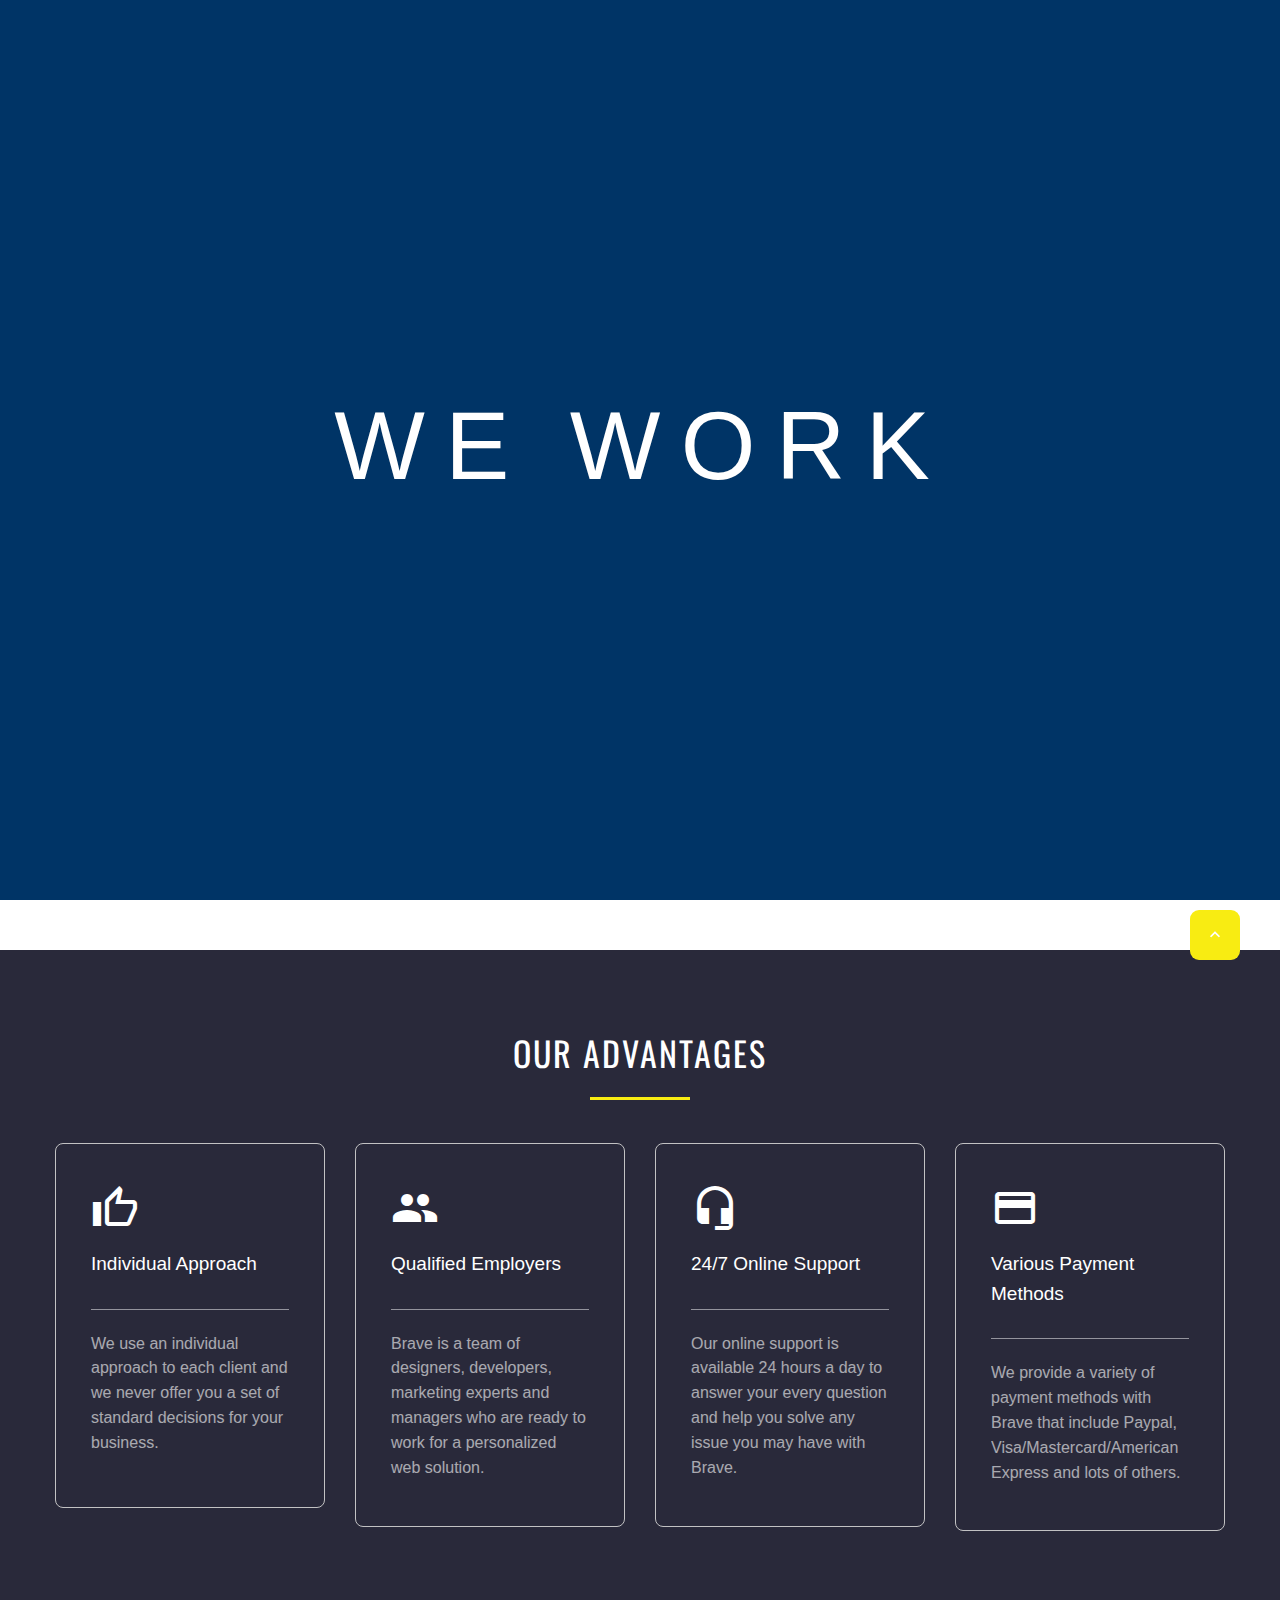
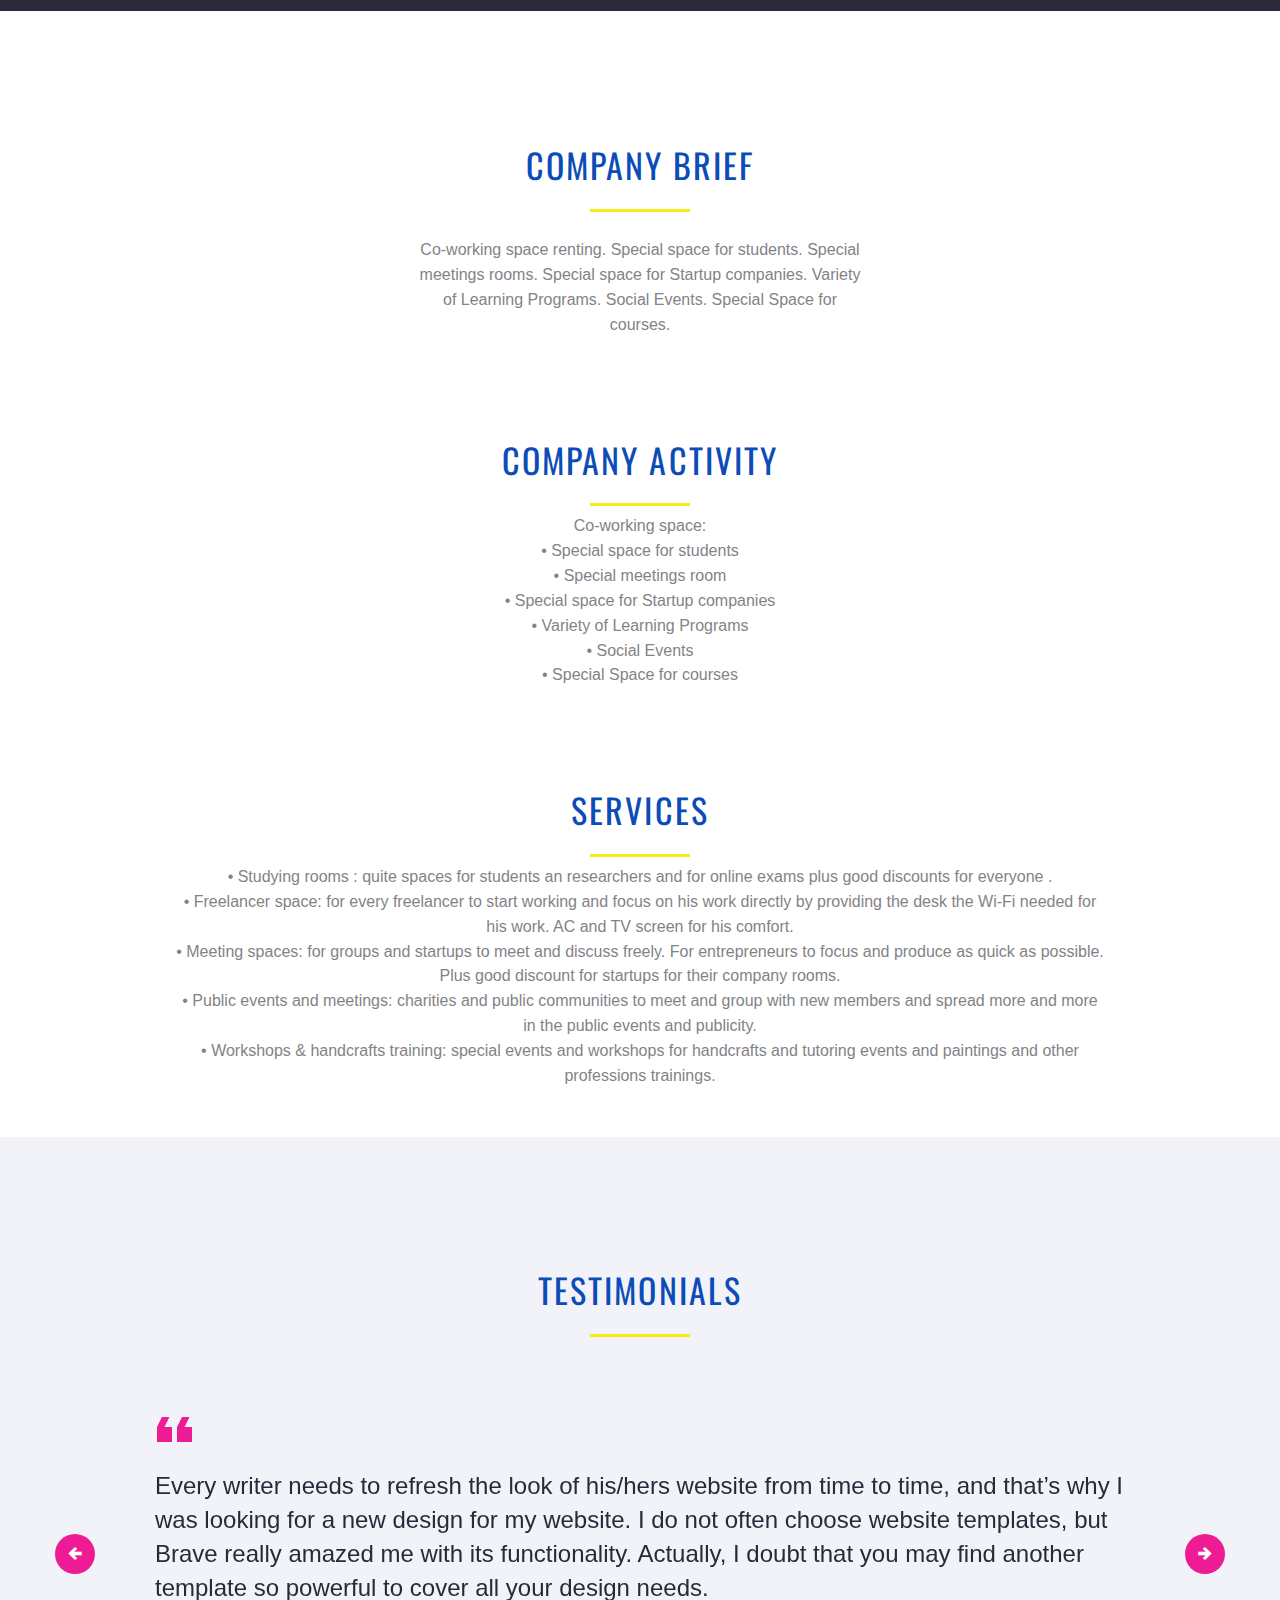
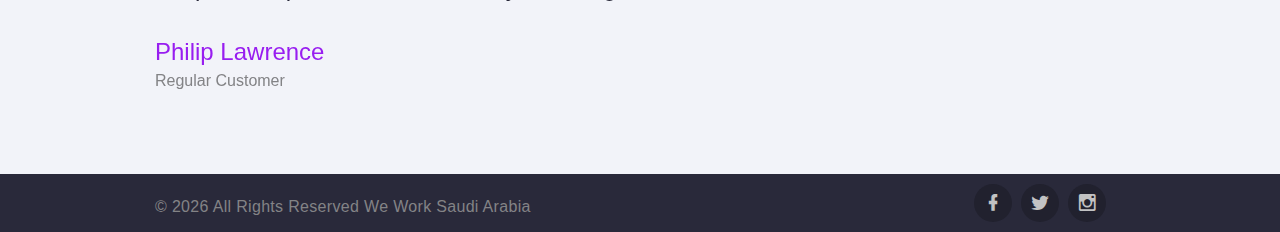
<file: services/co-space.html>
<!DOCTYPE html>
<html class="wide wow-animation" lang="en"> 
  <head>
    <!-- Site Title-->
    <title>Co-Working Space</title>
    <meta name="format-detection" content="telephone=no">
    <meta name="viewport" content="width=device-width, height=device-height, initial-scale=1.0">
    <meta http-equiv="X-UA-Compatible" content="IE=edge">
    <meta charset="utf-8">
    <link rel="icon" href="../images/favicon.ico" type="image/x-icon">
    <!-- Stylesheets -->
    <link rel="stylesheet" type="text/css" href="//fonts.googleapis.com/css?family=Oswald:200,400%7CLato:300,400,300italic,700%7CMontserrat:900">
    <link rel="stylesheet" href="../css/bootstrap.css">
    <link rel="stylesheet" href="../css/style.css">
    <link rel="stylesheet" href="../css/fonts.css">
		<!--[if lt IE 10]>
    <div style="background: #212121; padding: 10px 0; box-shadow: 3px 3px 5px 0 rgba(0,0,0,.3); clear: both; text-align:center; position: relative; z-index:1;"><a href="http://windows.microsoft.com/en-US/internet-explorer/"><img src="images/ie8-panel/warning_bar_0000_us.jpg" border="0" height="42" width="820" alt="You are using an outdated browser. For a faster, safer browsing experience, upgrade for free today."></a></div>
    <script src="js/html5shiv.min.js"></script>
		<![endif]--> 
  </head>
  <body>
    <!-- New Loader -->
    <div id="loader-wrapper">
      <div class="demo">
        <div class="cp-preloader cp-preloader_type1">
          <span class="cp-preloader__letter" data-preloader="W">W</span>
          <span class="cp-preloader__letter" data-preloader="E">E</span>
          <span class="cp-preloader__letter" style="margin-left:40px;" data-preloader="W">W</span>
          <span class="cp-preloader__letter" data-preloader="O">O</span>
          <span class="cp-preloader__letter" data-preloader="R">R</span>
          <span class="cp-preloader__letter" data-preloader="K">K</span>
          <div class="loader-section section-left"></div>
          <div class="loader-section section-right"></div>
        </div>
      </div>
      <div class="loader-section section-left"></div>
      <div class="loader-section section-right"></div>
    </div>

    <!-- Page-->
    <div class="page">
      <!-- Page Header / Hero Section-->
      <header class="section page-header breadcrumbs-custom-wrap bg-gradient bg-secondary-2">
        <!-- RD Navbar-->
        <div class="rd-navbar-wrap rd-navbar-default">
          <nav class="rd-navbar" data-layout="rd-navbar-fixed" data-xs-layout="rd-navbar-fixed" data-xs-device-layout="rd-navbar-fixed" data-sm-layout="rd-navbar-fixed" data-sm-device-layout="rd-navbar-fixed" data-md-layout="rd-navbar-fixed" data-md-device-layout="rd-navbar-fixed" data-lg-layout="rd-navbar-fullwidth" data-lg-device-layout="rd-navbar-fixed" data-xl-layout="rd-navbar-static" data-xl-device-layout="rd-navbar-static" data-xxl-layout="rd-navbar-static" data-xxl-device-layout="rd-navbar-static" data-lg-stick-up-offset="2px" data-xl-stick-up-offset="2px" data-xxl-stick-up-offset="2px" data-stick-up="true" data-sm-stick-up="true" data-md-stick-up="true" data-lg-stick-up="true" data-xl-stick-up="true" data-xxl-stick-up="true">
            <div class="rd-navbar-inner">
              <!-- RD Navbar Panel-->
              <div class="rd-navbar-panel">
                <!-- RD Navbar Toggle-->
                <button class="rd-navbar-toggle" data-rd-navbar-toggle=".rd-navbar-nav-wrap"><span></span></button>
                <!-- RD Navbar Brand-->
                <div class="rd-navbar-brand"><a class="brand-name" href="index.html"><img class="logo-default" src="images/Welogo.png" width="128" height="61"/><img class="logo-inverse d-inline pl-3 pt-1 pb-1" src="images/Welogo.png" width="85"/><span class="text-white pl-2 pt-4" style="font-size: 21px;">We Work</span></a></div>
              </div>
              <div class="rd-navbar-aside-right">
                <div class="rd-navbar-nav-wrap">
                  <!-- RD Navbar Nav-->
                  <ul class="rd-navbar-nav">
                    <li class="active"><a href="index.html">Home</a>
                    </li>
                    <li><a href="about-us.html">About Us</a>
                    </li>
                    <li><a href="#">Services</a>
                      <!-- RD Navbar Dropdown-->
                      <ul class="rd-navbar-dropdown">
                        <li><a href="work-space.html">Work Space</a></li>
                        <li><a href="programming.html">Programming</a></li>
                        <li><a href="design.html">Design</a></li>
                        <li><a href="marketing.html">Marketing</a></li>
                        <li><a href="out-sourcing.html">Out Sourcing</a></li>
                        <li><a href="innovate.html">Innovate</a></li>
                        <li><a href="consultant.html">Consultant</a></li>
                      </ul>
                    </li>
                    <li><a href="../contact-us.html">Contact Us</a>
                    </li>
                  </ul>
                </div>
              </div>
            </div>
          </nav>
        </div>
        <!-- Breadcrumbs-->
        <section class="breadcrumbs-custom breadcrumbs-custom-svg">
          <div class="shell">
            <p class="heading-1 breadcrumbs-custom-title">Co-Working Space</p>
            <ul class="breadcrumbs-custom-path">
              <li><a href="../index.html">Home</a></li>
              <li>Services</li>
              <li class="active"><a href="#">Co-Working Space</a></li>
            </ul>
          </div>
        </section>

      </header>
      
      <!-- Co-Space -->
      <section class="section section-lg text-center text-sm-left bg-white">
        <!-- section wave-->
        <div class="section-wave">
          <svg x="0px" y="0px" width="1920px" height="45px" viewbox="0 0 1920 45" preserveAspectRatio="none">
            <path d="M1920,0c-82.8,0-108.8,44.4-192,44.4c-78.8,0-116.5-43.7-192-43.7 c-77.1,0-115.9,44.4-192,44.4c-78.2,0-114.6-44.4-192-44.4c-78.4,0-115.3,44.4-192,44.4C883.1,45,841,0.6,768,0.6 C691,0.6,652.8,45,576,45C502.4,45,461.9,0.6,385,0.6C306.5,0.6,267.9,45,191,45C115.1,45,78,0.6,0,0.6V45h1920V0z"></path>
          </svg>
        </div>
        <!-- Content -->
        <div class="shell shell-wide">
          <div class="range range-50 range-sm-center range-lg-right range-xl-right">
            <div class="cell-sm-9 cell-md-8 cell-lg-6 cell-xl-5">
              <div class="box-range-content">
                <h3>Co-Working Space</h3>
                <div class="divider divider-default"></div>
                <p class="heading-5">Our Slogan: Empty Your Mind.</p>
                <p class="text-spacing-sm">We Work Co-working spaces is co-working space company<br>Company activity:Co-working space renting. space for students. meetings rooms for startups , groups, lectures rooms.</p>
              </div>
            </div>
            <!-- Slide Show -->
            <div class="cell-sm-9 cell-md-8 cell-lg-6 cell-xl-6 jp-video-init my-4">
              <style>
                * {box-sizing: border-box;}
                body {font-family: Verdana, sans-serif;}
                .mySlides {display: none;}
                img {vertical-align: middle;}
                
                /* Slideshow container */
                .slideshow-container {
                  max-width: 1000px;
                  position: relative;
                  margin: auto;
                }
                
                /* Caption text */
                .slideshow-text {
                  color: #f2f2f2;
                  font-size: 15px;
                  padding: 8px 12px;
                  position: absolute;
                  bottom: 8px;
                  width: 100%;
                  text-align: center;
                }
                
                /* Number text (1/3 etc) */
                .slideshow-numbertext {
                  color: #f2f2f2;
                  font-size: 12px;
                  padding: 8px 12px;
                  position: absolute;
                  top: 0;
                }
                
                /* The dots/bullets/indicators */
                .slideshow-dot {
                  height: 15px;
                  width: 15px;
                  margin: 0 2px;
                  background-color: #bbb;
                  border-radius: 50%;
                  display: inline-block;
                  transition: background-color 0.6s ease;
                  display:none;
                }
                
                .slideshow-active {
                  background-color: #717171;
                }
                
                /* Fading animation */
                .slideshow-fade {
                  -webkit-animation-name: fade;
                  -webkit-animation-duration: 1.5s;
                  animation-name: fade;
                  animation-duration: 1.5s;
                }
                
                @-webkit-keyframes fade {
                  from {opacity: .4} 
                  to {opacity: 1}
                }
                
                @keyframes fade {
                  from {opacity: .4} 
                  to {opacity: 1}
                }
                
                /* On smaller screens, decrease text size */
                @media only screen and (max-width: 300px) {
                  .slideshow-text {font-size: 11px}
                }
              </style>
              <div class="slideshow-container">

                <div class="slideshow slideshow-fade">
                  <div class="slideshow-numbertext">1 / 5</div>
                  <img src="images/lobby.jpeg" style="width:100%; height:380px;">
                  <div class="slideshow-text">Lobby</div>
                </div>

                <div class="slideshow slideshow-fade">
                  <div class="slideshow-numbertext">2 / 5</div>
                  <img src="images/peace.jpeg" style="width:100%; height:380px;">
                  <div class="slideshow-text">Peace</div>
                </div>

                <div class="slideshow slideshow-fade">
                  <div class="slideshow-numbertext">3 / 5</div>
                  <img src="images/meeting.jpeg" style="width:100%; height:380px;">
                  <div class="slideshow-text">Meetings</div>
                </div>

                <div class="slideshow slideshow-fade">
                  <div class="slideshow-numbertext">4 / 5</div>
                  <img src="images/study2.jpeg" style="width:100%; height:380px;">
                  <div class="slideshow-text">Foucs</div>
                </div>
                
                <div class="slideshow slideshow-fade">
                  <div class="slideshow-numbertext">5 / 5</div>
                  <img src="images/study.jpeg" style="width:100%; height:380px;">
                  <div class="slideshow-text">Study</div>
                </div>
                
              </div>
              <br>
              <div style="text-align:center">
                <span class="slideshow-dot"></span> 
                <span class="slideshow-dot"></span> 
                <span class="slideshow-dot"></span> 
                <span class="slideshow-dot"></span> 
                <span class="slideshow-dot"></span> 
                <span class="slideshow-dot"></span> 
              </div>
              <script>
                var slideIndex = 0;
                showSlides();
                
                function showSlides() {
                  var i;
                  var slides = document.getElementsByClassName("slideshow");
                  var dots = document.getElementsByClassName("slideshow-dot");
                  for (i = 0; i < slides.length; i++) {
                    slides[i].style.display = "none";  
                  }
                  slideIndex++;
                  if (slideIndex > slides.length) {slideIndex = 1}    
                  for (i = 0; i < dots.length; i++) {
                    dots[i].className = dots[i].className.replace(" slideshow-active", "");
                  }
                  slides[slideIndex-1].style.display = "block";  
                  dots[slideIndex-1].className += " slideshow-active";
                  setTimeout(showSlides, 2000); // Change image every 2 seconds
                }
              </script>
                
            </div>
          </div>
        </div>
      </section>

      <!-- Advantage -->
      <section class="section section-lg text-center bg-gray-darker">
        <div class="shell-wide">
          <h3>our advantages</h3>
          <div class="divider divider-default"></div>
          <div class="range range-50 range-xs-center text-left">
            <div class="cell-xs-10 cell-sm-6 cell-lg-3">
              <article class="box-minimal box-minimal-border">
                <div class="box-minimal-icon mdi mdi-thumb-up-outline"></div>
                <p class="big box-minimal-title">Individual Approach</p>
                <hr>
                <div class="box-minimal-text">We use an individual approach to each client and we never offer you a set of standard decisions for your business.</div>
              </article>
            </div>
            <div class="cell-xs-10 cell-sm-6 cell-lg-3">
              <article class="box-minimal box-minimal-border">
                <div class="box-minimal-icon mdi mdi-account-multiple"></div>
                <p class="big box-minimal-title">Qualified Employers</p>
                <hr>
                <div class="box-minimal-text">Brave is a team of designers, developers, marketing experts and managers who are ready to work for a personalized web solution.</div>
              </article>
            </div>
            <div class="cell-xs-10 cell-sm-6 cell-lg-3">
              <article class="box-minimal box-minimal-border">
                <div class="box-minimal-icon mdi mdi-headset"></div>
                <p class="big box-minimal-title">24/7 Online Support</p>
                <hr>
                <div class="box-minimal-text">Our online support is available 24 hours a day to answer your every question and help you solve any issue you may have with Brave.</div>
              </article>
            </div>
            <div class="cell-xs-10 cell-sm-6 cell-lg-3">
              <article class="box-minimal box-minimal-border">
                <div class="box-minimal-icon mdi mdi-credit-card"></div>
                <p class="big box-minimal-title">Various Payment Methods</p>
                <hr>
                <div class="box-minimal-text">We provide a variety of payment methods with Brave that include Paypal, Visa/Mastercard/American Express and lots of others.</div>
              </article>
            </div>
          </div>
        </div>
      </section>

      <!-- Details -->
      <section class="section section-wrap section-wrap-equal pb-5">
        <div class="section-wrap-inner">
          <div class="shell shell-bigger">
            <div class="range range-ten range-sm-center range-md-left range-lg-justify">
              <div class="cell-sm-8 cell-md-4 m-auto">
                <div class="section-lg text-center" style="padding-bottom:0;">
                  <h3 style="color:#0c4cb8;">Company brief</h3>
                  <div class="divider divider-default"></div>
                  <p>Co-working space renting. Special space for students. Special meetings rooms. Special space for Startup companies. Variety of Learning Programs. Social Events. Special Space for courses.</p>
                </div>
              </div>
            </div>
          </div>
        </div>
      </section>
      <section class="section section-wrap section-wrap-equal pb-5">
        <div class="section-wrap-inner">
          <div class="shell shell-bigger">
            <div class="range range-ten range-sm-center range-md-left range-lg-justify">
              <div class="cell-sm-8 cell-md-4 m-auto">
                <div class="section-lg text-center" style="padding:0;">
                  <h3 style="color:#0c4cb8;">Company activity</h3>
                  <div class="divider divider-default"></div>
                  <ul>
                    <li>Co-working space:</li>
                    <li>• Special space for students</li>
                    <li>• Special meetings room</li>
                    <li>• Special space for Startup companies</li>
                    <li>• Variety of Learning Programs</li>
                    <li>• Social Events</li>
                    <li>• Special Space for courses</li>
                  </ul>
                </div>
              </div>
            </div>
          </div>
        </div>
      </section>
      <section class="section section-wrap section-wrap-equal pb-5">
        <div class="section-wrap-inner">
          <div class="shell shell-bigger">
            <div class="range range-ten range-sm-center range-md-left range-lg-justify">
              <div class="cell-sm-8 cell-md-8 m-auto">
                <div class="section-lg text-center" style="padding:0;">
                  <h3 style="color:#0c4cb8;">Services</h3>
                  <div class="divider divider-default"></div>
                  <ul>
                    <li>• Studying rooms : quite spaces for students an researchers and for online exams plus good discounts for everyone .</li>
                    <li>• Freelancer space: for every freelancer to start working and focus on his work directly by providing the desk the Wi-Fi needed for his work. AC and TV screen for his comfort.</li>
                    <li>• Meeting spaces: for groups and startups to meet and discuss freely. For entrepreneurs to focus and produce as quick as possible. Plus good discount for startups for their company rooms.</li>
                    <li>• Public events and meetings: charities and public communities to meet and group with new members and spread more and more in the public events and publicity.</li>
                    <li>• Workshops & handcrafts training: special events and workshops for handcrafts and tutoring events and paintings and other professions trainings.</li>
                  </ul>
                </div>
              </div>
            </div>
          </div>
        </div>
      </section>
      <section class="section section-lg text-center bg-gray-lighter">
        <div class="shell shell-bigger">
          <h3 style="color:#0c4cb8;">testimonials</h3>
          <div class="divider divider-default"></div>
          <!-- Owl Carousel-->
          <div class="owl-carousel owl-layout-1" data-items="1" data-dots="true" data-nav="true" data-stage-padding="0" data-loop="true" data-margin="30" data-mouse-drag="false">
            <article class="quote-boxed">
              <div class="quote-boxed-main">
                <div class="quote-boxed-text">
                  <p>Every writer needs to refresh the look of his/hers website from time to time, and that’s why I was looking for a new design for my website. I do not often choose website templates, but Brave really amazed me with its functionality. Actually, I doubt that you may find another template so powerful to cover all your design needs.</p>
                </div>
                <div class="quote-boxed-meta">
                  <p class="quote-boxed-cite">Philip Lawrence</p>
                  <p class="quote-boxed-small">Regular Customer</p>
                </div>
              </div>
            </article>
            <article class="quote-boxed">
              <div class="quote-boxed-main">
                <div class="quote-boxed-text">
                  <p>My company needed a new design for our new website and we decided to stop on Brave. No HTML template that we’ve seen before hasn’t even come close to what your designers and developers done. It’s a truly amazing solution and if you still hesitate whether to buy this template or not, I recommend you to buy it now.</p>
                </div>
                <div class="quote-boxed-meta">
                  <p class="quote-boxed-cite">Debra Ortega</p>
                  <p class="quote-boxed-small">Regular Customer</p>
                </div>
              </div>
            </article>
            <article class="quote-boxed">
              <div class="quote-boxed-main">
                <div class="quote-boxed-text">
                  <p>This template is a universal solution, which I was looking for so long. With Brave, I can now showcase all my projects and receive instant feedback from my website visitors. It is an easy-to-use and very powerful product, and the features it has will come in handy if you need a reliable and stunning website.</p>
                </div>
                <div class="quote-boxed-meta">
                  <p class="quote-boxed-cite">Jose Gutierrez</p>
                  <p class="quote-boxed-small">Regular Customer</p>
                </div>
              </div>
            </article>
          </div>
        </div>
      </section>

      <!-- Page Footer-->
      <!-- Footer Extended-->
      <footer class="section page-footer page-footer-extended text-center text-md-left bg-gray-darker">
        <div class="shell shell-wide">
          <div class="range range-xs-center range-md-justify range-lg-right range-135">
            <div class="cell-lg-12">
              <div class="range range-md-reverse range-xs-center range-md-middle range-135 range-lg-left">
                <div class="cell-sm-6 cell-md-5 cell-lg-4 cell-xl-5 text-center">
                  <ul class="group-xs group-middle social-icons-list">
                    <li><a class="icon icon-md-smaller icon-circle icon-secondary-5-filled mdi mdi-facebook" href="https://www.facebook.com/WeWorkCoworking/"></a></li>
                    <li><a class="icon icon-md-smaller icon-circle icon-secondary-5-filled mdi mdi-twitter" href="https://www.instagram.com/weworkcoworking/"></a></li>
                    <li><a class="icon icon-md-smaller icon-circle icon-secondary-5-filled mdi mdi-instagram" href="https://twitter.com/weworkcoworking"></a></li>
                  </ul>
                </div>
                <div id="copyright" class="cell-sm-6 cell-md-7 cell-lg-7 cell-xl-6">
                  <p class="right pt-2">&#169;&nbsp;<span class="copyright-year"></span> All Rights Reserved&nbsp;<a href="#">We Work Saudi Arabia</a></p>
                  <!-- {%FOOTER_LINK}-->
                </div>
              </div>
            </div>
          </div>
        </div>
      </footer>
    </div>
    <!-- Global Mailform Output-->
    <div class="snackbars" id="form-output-global"></div>
    <!-- Javascript-->
    <script src="../js/core.min.js"></script>
    <script src="../js/script.js"></script>
  </body>
</html>
</file>
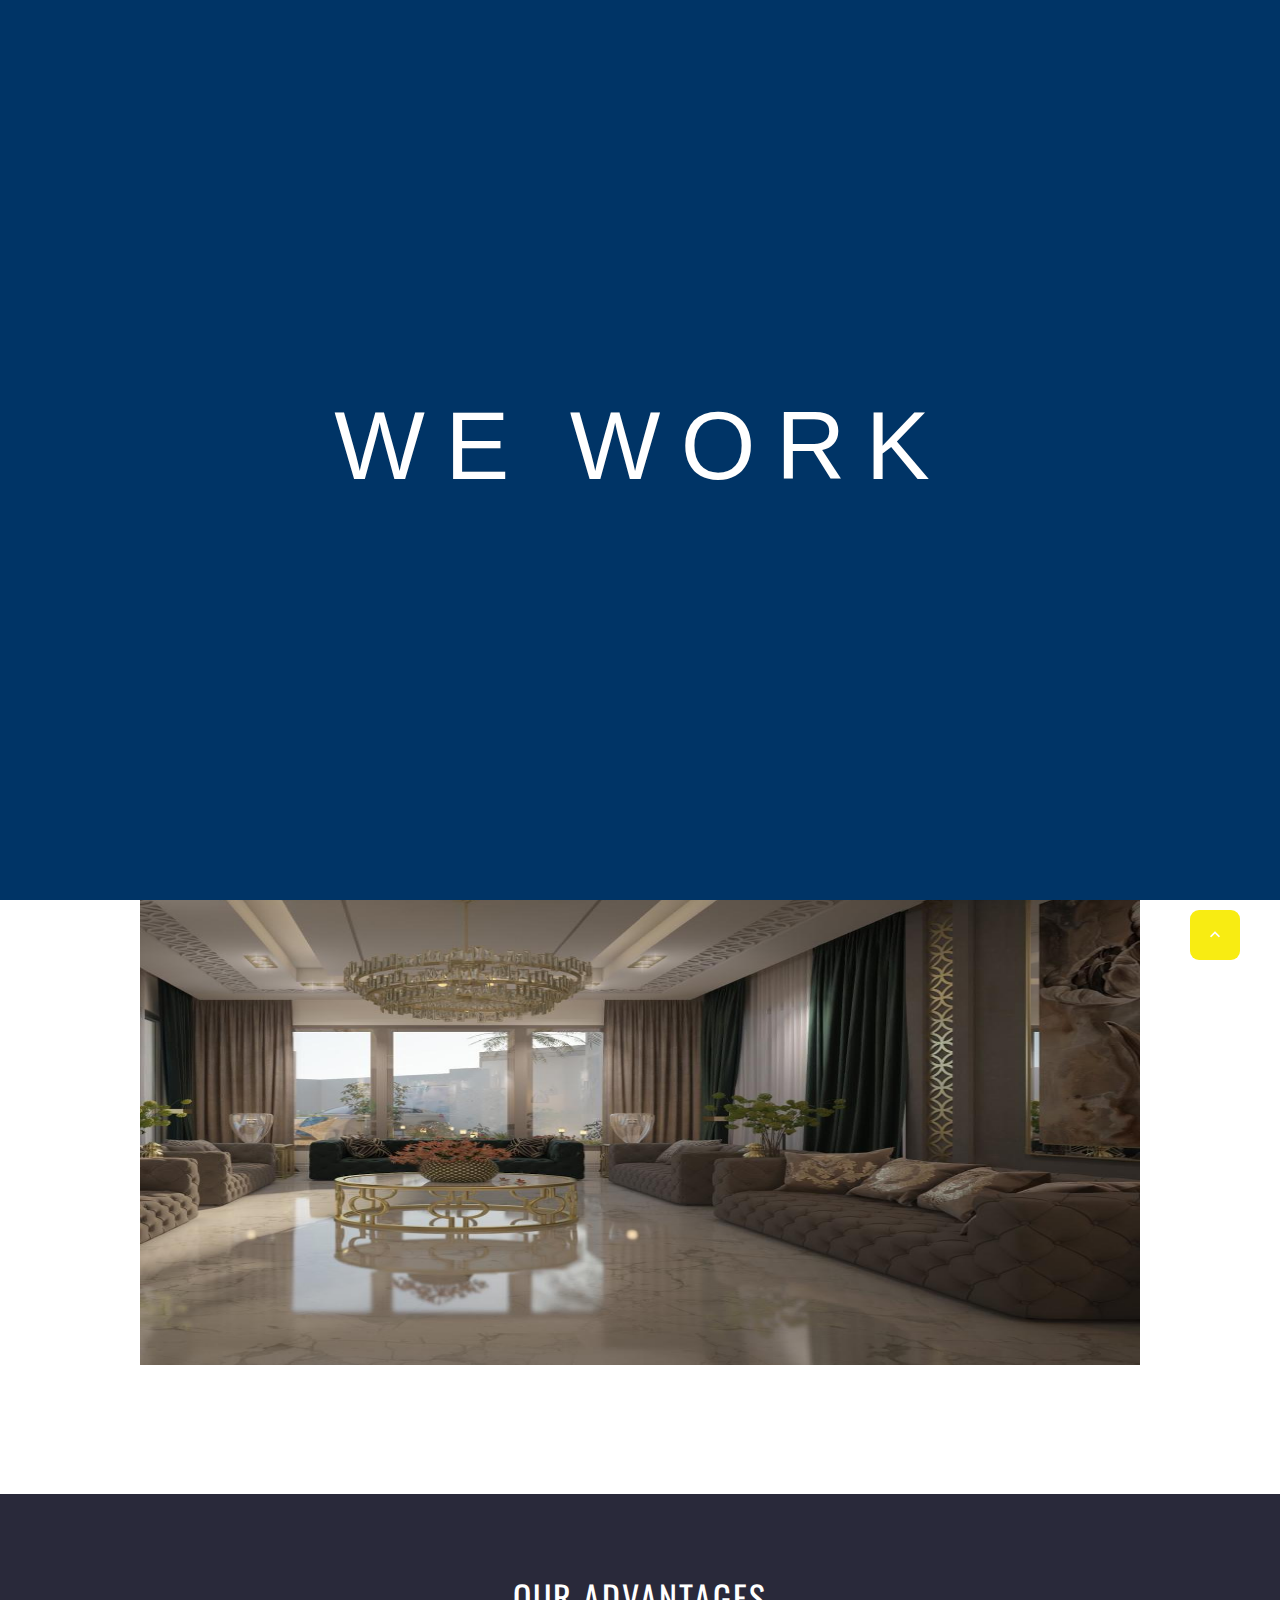
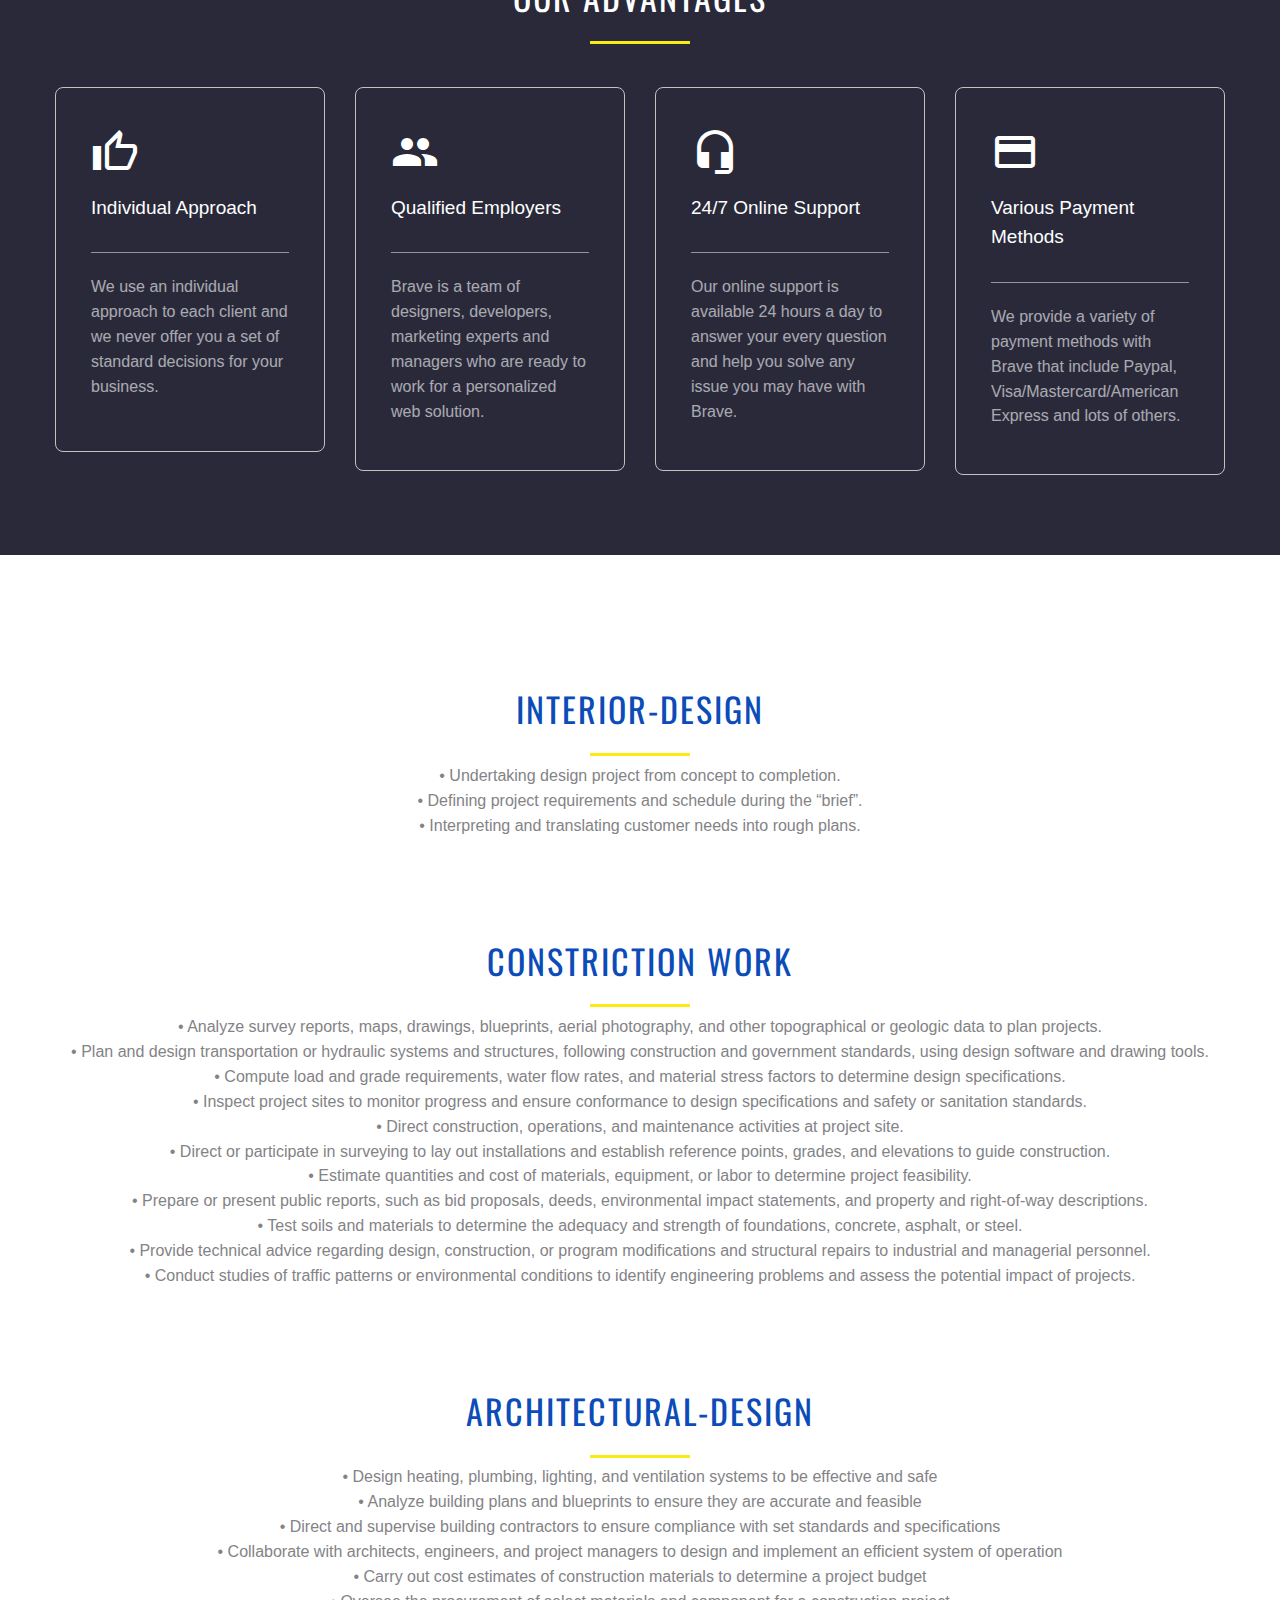
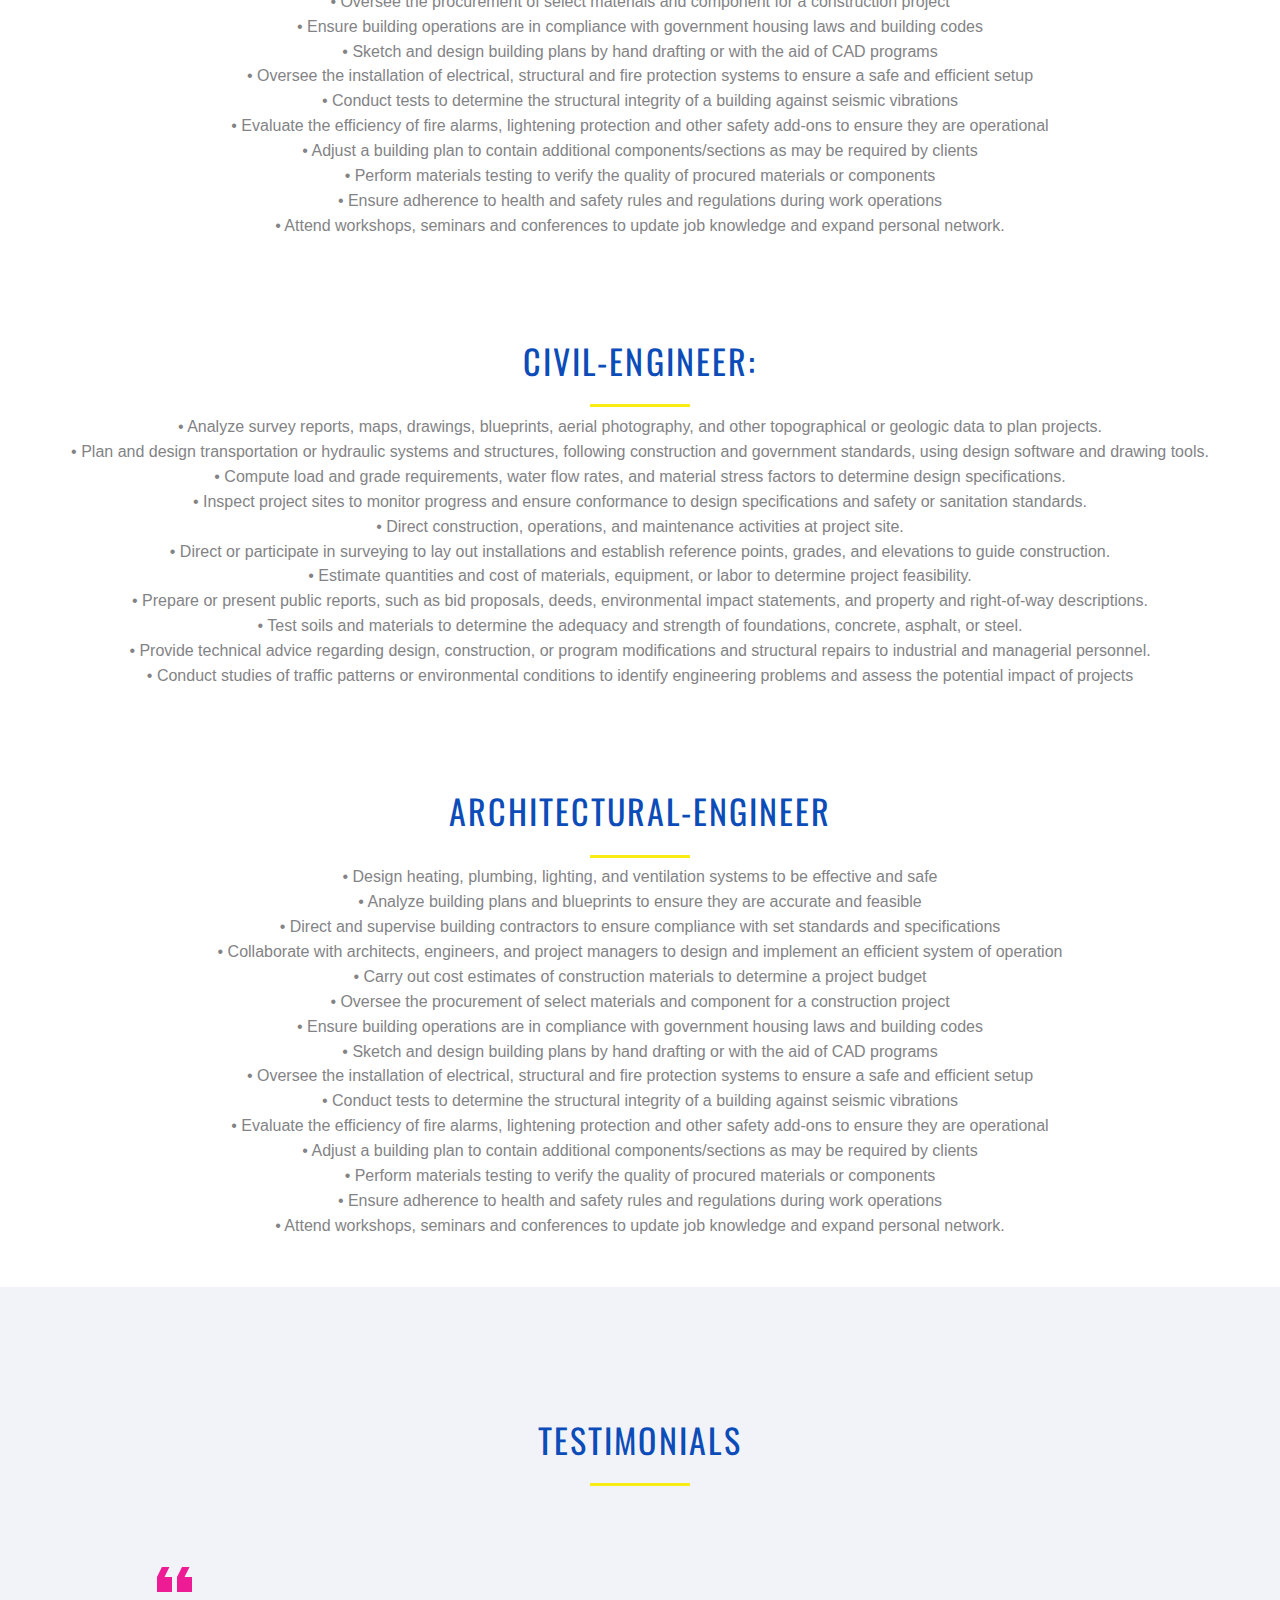
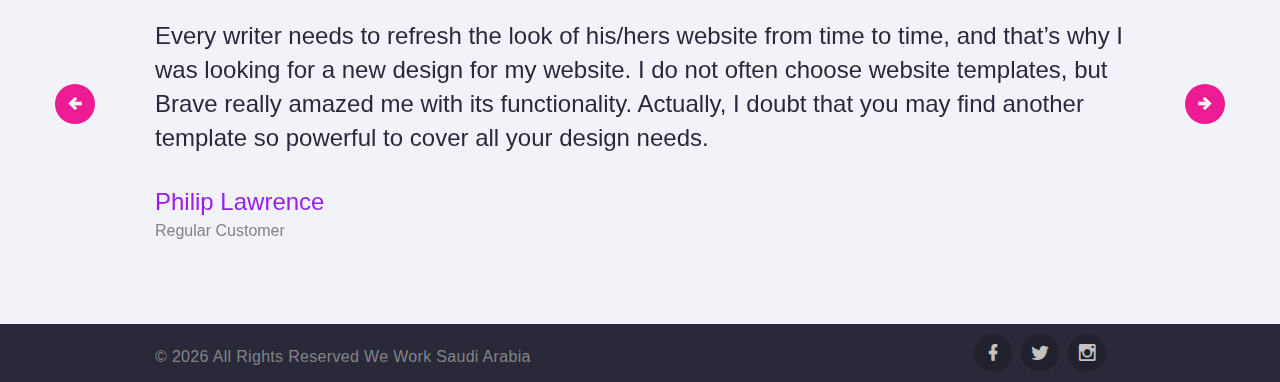
<file: services/design.html>
<!DOCTYPE html>
<html class="wide wow-animation" lang="en"> 
  <head>
    <!-- Site Title-->
    <title>Design</title>
    <meta name="format-detection" content="telephone=no">
    <meta name="viewport" content="width=device-width, height=device-height, initial-scale=1.0">
    <meta http-equiv="X-UA-Compatible" content="IE=edge">
    <meta charset="utf-8">
    <link rel="icon" href="../images/favicon.ico" type="image/x-icon">
    <!-- Stylesheets -->
    <link rel="stylesheet" type="text/css" href="//fonts.googleapis.com/css?family=Oswald:200,400%7CLato:300,400,300italic,700%7CMontserrat:900">
    <link rel="stylesheet" href="../css/bootstrap.css">
    <link rel="stylesheet" href="../css/style.css">
    <link rel="stylesheet" href="../css/fonts.css">
		<!--[if lt IE 10]>
    <div style="background: #212121; padding: 10px 0; box-shadow: 3px 3px 5px 0 rgba(0,0,0,.3); clear: both; text-align:center; position: relative; z-index:1;"><a href="http://windows.microsoft.com/en-US/internet-explorer/"><img src="images/ie8-panel/warning_bar_0000_us.jpg" border="0" height="42" width="820" alt="You are using an outdated browser. For a faster, safer browsing experience, upgrade for free today."></a></div>
    <script src="js/html5shiv.min.js"></script>
		<![endif]--> 
  </head>
  <body>
    <!-- New Loader -->
    <div id="loader-wrapper">
      <div class="demo">
        <div class="cp-preloader cp-preloader_type1">
          <span class="cp-preloader__letter" data-preloader="W">W</span>
          <span class="cp-preloader__letter" data-preloader="E">E</span>
          <span class="cp-preloader__letter" style="margin-left:40px;" data-preloader="W">W</span>
          <span class="cp-preloader__letter" data-preloader="O">O</span>
          <span class="cp-preloader__letter" data-preloader="R">R</span>
          <span class="cp-preloader__letter" data-preloader="K">K</span>
          <div class="loader-section section-left"></div>
          <div class="loader-section section-right"></div>
        </div>
      </div>
      <div class="loader-section section-left"></div>
      <div class="loader-section section-right"></div>
    </div>

    <!-- Page-->
    <div class="page">
      <!-- Page Header / Hero Section-->
      <header class="section page-header breadcrumbs-custom-wrap bg-gradient bg-secondary-2">
        <!-- RD Navbar-->
        <div class="rd-navbar-wrap rd-navbar-default">
          <nav class="rd-navbar" data-layout="rd-navbar-fixed" data-xs-layout="rd-navbar-fixed" data-xs-device-layout="rd-navbar-fixed" data-sm-layout="rd-navbar-fixed" data-sm-device-layout="rd-navbar-fixed" data-md-layout="rd-navbar-fixed" data-md-device-layout="rd-navbar-fixed" data-lg-layout="rd-navbar-fullwidth" data-lg-device-layout="rd-navbar-fixed" data-xl-layout="rd-navbar-static" data-xl-device-layout="rd-navbar-static" data-xxl-layout="rd-navbar-static" data-xxl-device-layout="rd-navbar-static" data-lg-stick-up-offset="2px" data-xl-stick-up-offset="2px" data-xxl-stick-up-offset="2px" data-stick-up="true" data-sm-stick-up="true" data-md-stick-up="true" data-lg-stick-up="true" data-xl-stick-up="true" data-xxl-stick-up="true">
            <div class="rd-navbar-inner">
              <!-- RD Navbar Panel-->
              <div class="rd-navbar-panel">
                <!-- RD Navbar Toggle-->
                <button class="rd-navbar-toggle" data-rd-navbar-toggle=".rd-navbar-nav-wrap"><span></span></button>
                <!-- RD Navbar Brand-->
                <div class="rd-navbar-brand"><a class="brand-name" href="index.html"><img class="logo-default" src="images/Welogo.png" width="128" height="61"/><img class="logo-inverse d-inline pl-3 pt-1 pb-1" src="images/Welogo.png" width="85"/><span class="text-white pl-2 pt-4" style="font-size: 21px;">We Work</span></a></div>
              </div>
              <div class="rd-navbar-aside-right">
                <div class="rd-navbar-nav-wrap">
                  <!-- RD Navbar Nav-->
                  <ul class="rd-navbar-nav">
                    <li class="active"><a href="index.html">Home</a>
                    </li>
                    <li><a href="about-us.html">About Us</a>
                    </li>
                    <li><a href="#">Services</a>
                      <!-- RD Navbar Dropdown-->
                      <ul class="rd-navbar-dropdown">
                        <li><a href="work-space.html">Work Space</a></li>
                        <li><a href="programming.html">Programming</a></li>
                        <li><a href="design.html">Design</a></li>
                        <li><a href="marketing.html">Marketing</a></li>
                        <li><a href="out-sourcing.html">Out Sourcing</a></li>
                        <li><a href="innovate.html">Innovate</a></li>
                        <li><a href="consultant.html">Consultant</a></li>
                      </ul>
                    </li>
                    <li><a href="../contact-us.html">Contact Us</a>
                    </li>
                  </ul>
                </div>
              </div>
            </div>
          </nav>
        </div>
        <!-- Breadcrumbs-->
        <section class="breadcrumbs-custom breadcrumbs-custom-svg">
          <div class="shell">
            <p class="heading-1 breadcrumbs-custom-title">Design</p>
            <ul class="breadcrumbs-custom-path">
              <li><a href="../index.html">Home</a></li>
              <li>Services</li>
              <li class="active"><a href="#">Design</a></li>
            </ul>
          </div>
        </section>

      </header>
      
      <!-- Co-Space -->
      <section class="section section-lg text-center text-sm-left bg-white">
        <!-- section wave-->
        <div class="section-wave">
          <svg x="0px" y="0px" width="1920px" height="45px" viewbox="0 0 1920 45" preserveAspectRatio="none">
            <path d="M1920,0c-82.8,0-108.8,44.4-192,44.4c-78.8,0-116.5-43.7-192-43.7 c-77.1,0-115.9,44.4-192,44.4c-78.2,0-114.6-44.4-192-44.4c-78.4,0-115.3,44.4-192,44.4C883.1,45,841,0.6,768,0.6 C691,0.6,652.8,45,576,45C502.4,45,461.9,0.6,385,0.6C306.5,0.6,267.9,45,191,45C115.1,45,78,0.6,0,0.6V45h1920V0z"></path>
          </svg>
        </div>
        <!-- Content -->
        <div class="shell shell-wide">
          <div class="range range-50 range-sm-center range-lg-right range-xl-right">
            <div class="cell-sm-10 cell-md-10 cell-lg-10 cell-xl-10 m-auto text-center">
              <div>
                <h3>Design</h3>
                <div class="divider divider-default"></div>
                <p class="heading-5">Finishing and decoration company. Finish and decorate apartments, offices, companies, factories, malls, villas, hospitals, cafes, restaurants, kiosks, shops, resorts, clubs, hotels, buildings & garage. Upon requested , project designed in 3D-MAX, AUTO-CAD, 3D-MAYA , INTERIOR-DESIGN, MS-PROJECT, GANTT-CHART, PROJECT-SCHUDE & PROJECT-TIMELINE. Interior Designs. Constriction Work.</p>
                <p class="text-spacing-sm">Type: Finishing and decoration company <br>
                  Company activity: Finish and decorate apartments, offices, companies, factories, malls, villas, hospitals, cafes, restaurants, kiosks, shops, resorts, clubs, hotels, buildings & garage.</p>
              </div>
            </div>
          </div>
        </div>
        <!-- Slide Show -->
        <div class="cell-sm-10 cell-md-10 cell-lg-10 cell-xl-10 jp-video-init my-4">
          <style>
            * {box-sizing: border-box;}
            body {font-family: Verdana, sans-serif;}
            .mySlides {display: none;}
            img {vertical-align: middle;}
            
            /* Slideshow container */
            .slideshow-container {
              max-width: 1000px;
              position: relative;
              margin: auto;
            }
            
            /* Caption text */
            .slideshow-text {
              color: #f2f2f2;
              font-size: 15px;
              padding: 8px 12px;
              position: absolute;
              bottom: 8px;
              width: 100%;
              text-align: center;
            }
            
            /* Number text (1/3 etc) */
            .slideshow-numbertext {
              color: #f2f2f2;
              font-size: 12px;
              padding: 8px 12px;
              position: absolute;
              top: 0;
            }
            
            /* The dots/bullets/indicators */
            .slideshow-dot {
              height: 15px;
              width: 15px;
              margin: 0 2px;
              background-color: #bbb;
              border-radius: 50%;
              display: inline-block;
              transition: background-color 0.6s ease;
              display:none;
            }
            
            .slideshow-active {
              background-color: #717171;
            }
            
            /* Fading animation */
            .slideshow-fade {
              -webkit-animation-name: fade;
              -webkit-animation-duration: 1.5s;
              animation-name: fade;
              animation-duration: 1.5s;
            }
            
            @-webkit-keyframes fade {
              from {opacity: .4} 
              to {opacity: 1}
            }
            
            @keyframes fade {
              from {opacity: .4} 
              to {opacity: 1}
            }
            
            /* On smaller screens, decrease text size */
            @media only screen and (max-width: 300px) {
              .slideshow-text {font-size: 11px}
            }
          </style>
          <div class="slideshow-container" style="margin-top: 100px;">

            <div class="slideshow slideshow-fade">
              <div class="slideshow-numbertext">1 / 13</div>
              <img src="images/1.jpeg" style="width:100%; height:500px;">
            </div>

            <div class="slideshow slideshow-fade">
              <div class="slideshow-numbertext">2 / 13</div>
              <img src="images/2.jpeg" style="width:100%; height:500px;">
            </div>

            <div class="slideshow slideshow-fade">
              <div class="slideshow-numbertext">3 / 13</div>
              <img src="images/3.jpeg" style="width:100%; height:500px;">
            </div>

            <div class="slideshow slideshow-fade">
              <div class="slideshow-numbertext">4 / 13</div>
              <img src="images/4.jpeg" style="width:100%; height:500px;">
            </div>

            <div class="slideshow slideshow-fade">
              <div class="slideshow-numbertext">5 / 13</div>
              <img src="images/5.jpeg" style="width:100%; height:500px;">
            </div>

            <div class="slideshow slideshow-fade">
              <div class="slideshow-numbertext">6 / 13</div>
              <img src="images/6.jpeg" style="width:100%; height:500px;">
            </div>

            <div class="slideshow slideshow-fade">
              <div class="slideshow-numbertext">7 / 13</div>
              <img src="images/7.jpeg" style="width:100%; height:500px;">
            </div>

            <div class="slideshow slideshow-fade">
              <div class="slideshow-numbertext">8 / 13</div>
              <img src="images/8.jpeg" style="width:100%; height:500px;">
            </div>

            <div class="slideshow slideshow-fade">
              <div class="slideshow-numbertext">9 / 13</div>
              <img src="images/9.jpeg" style="width:100%; height:500px;">
            </div>

            <div class="slideshow slideshow-fade">
              <div class="slideshow-numbertext">10 / 13</div>
              <img src="images/10.jpeg" style="width:100%; height:500px;">
            </div>

            <div class="slideshow slideshow-fade">
              <div class="slideshow-numbertext">11 / 13</div>
              <img src="images/11.jpeg" style="width:100%; height:500px;">
            </div>

            <div class="slideshow slideshow-fade">
              <div class="slideshow-numbertext">12 / 13</div>
              <img src="images/12.jpeg" style="width:100%; height:500px;">
            </div>

            <div class="slideshow slideshow-fade">
              <div class="slideshow-numbertext">13 / 13</div>
              <img src="images/13.jpeg" style="width:100%; height:500px;">
            </div>

          </div>
          <br>
          <div style="text-align:center">
            <span class="slideshow-dot"></span> 
            <span class="slideshow-dot"></span> 
            <span class="slideshow-dot"></span> 
            <span class="slideshow-dot"></span> 
            <span class="slideshow-dot"></span> 
            <span class="slideshow-dot"></span> 
          </div>
          <script>
            var slideIndex = 0;
            showSlides();
            
            function showSlides() {
              var i;
              var slides = document.getElementsByClassName("slideshow");
              var dots = document.getElementsByClassName("slideshow-dot");
              for (i = 0; i < slides.length; i++) {
                slides[i].style.display = "none";  
              }
              slideIndex++;
              if (slideIndex > slides.length) {slideIndex = 1}    
              for (i = 0; i < dots.length; i++) {
                dots[i].className = dots[i].className.replace(" slideshow-active", "");
              }
              slides[slideIndex-1].style.display = "block";  
              dots[slideIndex-1].className += " slideshow-active";
              setTimeout(showSlides, 2000); // Change image every 2 seconds
            }
          </script>
            
        </div>
      </section>

      <!-- Advantage -->
      <section class="section section-lg text-center bg-gray-darker">
        <div class="shell-wide">
          <h3>our advantages</h3>
          <div class="divider divider-default"></div>
          <div class="range range-50 range-xs-center text-left">
            <div class="cell-xs-10 cell-sm-6 cell-lg-3">
              <article class="box-minimal box-minimal-border">
                <div class="box-minimal-icon mdi mdi-thumb-up-outline"></div>
                <p class="big box-minimal-title">Individual Approach</p>
                <hr>
                <div class="box-minimal-text">We use an individual approach to each client and we never offer you a set of standard decisions for your business.</div>
              </article>
            </div>
            <div class="cell-xs-10 cell-sm-6 cell-lg-3">
              <article class="box-minimal box-minimal-border">
                <div class="box-minimal-icon mdi mdi-account-multiple"></div>
                <p class="big box-minimal-title">Qualified Employers</p>
                <hr>
                <div class="box-minimal-text">Brave is a team of designers, developers, marketing experts and managers who are ready to work for a personalized web solution.</div>
              </article>
            </div>
            <div class="cell-xs-10 cell-sm-6 cell-lg-3">
              <article class="box-minimal box-minimal-border">
                <div class="box-minimal-icon mdi mdi-headset"></div>
                <p class="big box-minimal-title">24/7 Online Support</p>
                <hr>
                <div class="box-minimal-text">Our online support is available 24 hours a day to answer your every question and help you solve any issue you may have with Brave.</div>
              </article>
            </div>
            <div class="cell-xs-10 cell-sm-6 cell-lg-3">
              <article class="box-minimal box-minimal-border">
                <div class="box-minimal-icon mdi mdi-credit-card"></div>
                <p class="big box-minimal-title">Various Payment Methods</p>
                <hr>
                <div class="box-minimal-text">We provide a variety of payment methods with Brave that include Paypal, Visa/Mastercard/American Express and lots of others.</div>
              </article>
            </div>
          </div>
        </div>
      </section>

      <!-- Details -->
      <section class="section section-wrap section-wrap-equal pb-5">
        <div class="section-wrap-inner">
          <div class="shell shell-bigger">
            <div class="range range-ten range-sm-center range-md-left range-lg-justify">
              <div class="cell-sm-10 cell-md-10 m-auto">
                <div class="section-lg text-center" style="padding-bottom:0;">
                  <h3 style="color:#0c4cb8;">Interior-Design</h3>
                  <div class="divider divider-default"></div>
                  <ul>
                    <li>• Undertaking design project from concept to completion.</li>
                    <li>• Defining project requirements and schedule during the “brief”.</li>
                    <li>• Interpreting and translating customer needs into rough plans.</li>
                  </ul>
                </div>
              </div>
            </div>
          </div>
        </div>
      </section>
      <section class="section section-wrap section-wrap-equal pb-5">
        <div class="section-wrap-inner">
          <div class="shell shell-bigger">
            <div class="range range-ten range-sm-center range-md-left range-lg-justify">
              <div class="cell-sm-10 cell-md-10 m-auto">
                <div class="section-lg text-center" style="padding:0;">
                  <h3 style="color:#0c4cb8;">Constriction Work</h3>
                  <div class="divider divider-default"></div>
                  <ul>
                    <li>• Analyze survey reports, maps, drawings, blueprints, aerial photography, and other topographical or geologic data to plan projects.</li>
                    <li>• Plan and design transportation or hydraulic systems and structures, following construction and government standards, using design software and drawing tools.</li>
                    <li>• Compute load and grade requirements, water flow rates, and material stress factors to determine design specifications.</li>
                    <li>• Inspect project sites to monitor progress and ensure conformance to design specifications and safety or sanitation standards.</li>
                    <li>• Direct construction, operations, and maintenance activities at project site.</li>
                    <li>• Direct or participate in surveying to lay out installations and establish reference points, grades, and elevations to guide construction.</li>
                    <li>• Estimate quantities and cost of materials, equipment, or labor to determine project feasibility.</li>
                    <li>• Prepare or present public reports, such as bid proposals, deeds, environmental impact statements, and property and right-of-way descriptions.</li>
                    <li>• Test soils and materials to determine the adequacy and strength of foundations, concrete, asphalt, or steel.</li>
                    <li>• Provide technical advice regarding design, construction, or program modifications and structural repairs to industrial and managerial personnel.</li>
                    <li>• Conduct studies of traffic patterns or environmental conditions to identify engineering problems and assess the potential impact of projects.</li>
                  </ul>
                </div>
              </div>
            </div>
          </div>
        </div>
      </section>
      <section class="section section-wrap section-wrap-equal pb-5">
        <div class="section-wrap-inner">
          <div class="shell shell-bigger">
            <div class="range range-ten range-sm-center range-md-left range-lg-justify">
              <div class="cell-sm-10 cell-md-10 m-auto">
                <div class="section-lg text-center" style="padding:0;">
                  <h3 style="color:#0c4cb8;">Architectural-Design</h3>
                  <div class="divider divider-default"></div>
                  <ul>
                    <li>• Design heating, plumbing, lighting, and ventilation systems to be effective and safe</li>
                    <li>• Analyze building plans and blueprints to ensure they are accurate and feasible</li>
                    <li>• Direct and supervise building contractors to ensure compliance with set standards and specifications</li>
                    <li>• Collaborate with architects, engineers, and project managers to design and implement an efficient system of operation</li>
                    <li>• Carry out cost estimates of construction materials to determine a project budget</li>
                    <li>• Oversee the procurement of select materials and component for a construction project</li>
                    <li>• Ensure building operations are in compliance with government housing laws and building codes</li>
                    <li>• Sketch and design building plans by hand drafting or with the aid of CAD programs</li>
                    <li>• Oversee the installation of electrical, structural and fire protection systems to ensure a safe and efficient setup</li>
                    <li>• Conduct tests to determine the structural integrity of a building against seismic vibrations</li>
                    <li>• Evaluate the efficiency of fire alarms, lightening protection and other safety add-ons to ensure they are operational</li>
                    <li>• Adjust a building plan to contain additional components/sections as may be required by clients</li>
                    <li>• Perform materials testing to verify the quality of procured materials or components</li>
                    <li>• Ensure adherence to health and safety rules and regulations during work operations</li>
                    <li>• Attend workshops, seminars and conferences to update job knowledge and expand personal network.</li>
                  </ul>
                </div>
              </div>
            </div>
          </div>
        </div>
      </section>
      <section class="section section-wrap section-wrap-equal pb-5">
        <div class="section-wrap-inner">
          <div class="shell shell-bigger">
            <div class="range range-ten range-sm-center range-md-left range-lg-justify">
              <div class="cell-sm-10 cell-md-10 m-auto">
                <div class="section-lg text-center" style="padding:0;">
                  <h3 style="color:#0c4cb8;">Civil-Engineer:</h3>
                  <div class="divider divider-default"></div>
                  <ul>
                    <li>• Analyze survey reports, maps, drawings, blueprints, aerial photography, and other topographical or geologic data to plan projects.</li>
                    <li>• Plan and design transportation or hydraulic systems and structures, following construction and government standards, using design software and drawing tools.</li>
                    <li>• Compute load and grade requirements, water flow rates, and material stress factors to determine design specifications.</li>
                    <li>• Inspect project sites to monitor progress and ensure conformance to design specifications and safety or sanitation standards.</li>
                    <li>• Direct construction, operations, and maintenance activities at project site.</li>
                    <li>• Direct or participate in surveying to lay out installations and establish reference points, grades, and elevations to guide construction.</li>
                    <li>• Estimate quantities and cost of materials, equipment, or labor to determine project feasibility.</li>
                    <li>• Prepare or present public reports, such as bid proposals, deeds, environmental impact statements, and property and right-of-way descriptions.</li>
                    <li>• Test soils and materials to determine the adequacy and strength of foundations, concrete, asphalt, or steel.</li>
                    <li>• Provide technical advice regarding design, construction, or program modifications and structural repairs to industrial and managerial personnel.</li>
                    <li>• Conduct studies of traffic patterns or environmental conditions to identify engineering problems and assess the potential impact of projects</li>
                  </ul>
                </div>
              </div>
            </div>
          </div>
        </div>
      </section>
      <section class="section section-wrap section-wrap-equal pb-5">
        <div class="section-wrap-inner">
          <div class="shell shell-bigger">
            <div class="range range-ten range-sm-center range-md-left range-lg-justify">
              <div class="cell-sm-10 cell-md-10 m-auto">
                <div class="section-lg text-center" style="padding:0;">
                  <h3 style="color:#0c4cb8;">Architectural-engineer</h3>
                  <div class="divider divider-default"></div>
                  <ul>
                    <li>• Design heating, plumbing, lighting, and ventilation systems to be effective and safe</li>
                    <li>• Analyze building plans and blueprints to ensure they are accurate and feasible</li>
                    <li>• Direct and supervise building contractors to ensure compliance with set standards and specifications</li>
                    <li>• Collaborate with architects, engineers, and project managers to design and implement an efficient system of operation</li>
                    <li>• Carry out cost estimates of construction materials to determine a project budget</li>
                    <li>• Oversee the procurement of select materials and component for a construction project</li>
                    <li>• Ensure building operations are in compliance with government housing laws and building codes</li>
                    <li>• Sketch and design building plans by hand drafting or with the aid of CAD programs</li>
                    <li>• Oversee the installation of electrical, structural and fire protection systems to ensure a safe and efficient setup</li>
                    <li>• Conduct tests to determine the structural integrity of a building against seismic vibrations</li>
                    <li>• Evaluate the efficiency of fire alarms, lightening protection and other safety add-ons to ensure they are operational</li>
                    <li>• Adjust a building plan to contain additional components/sections as may be required by clients</li>
                    <li>• Perform materials testing to verify the quality of procured materials or components</li>
                    <li>• Ensure adherence to health and safety rules and regulations during work operations</li>
                    <li>• Attend workshops, seminars and conferences to update job knowledge and expand personal network.</li>
                  </ul>
                </div>
              </div>
            </div>
          </div>
        </div>
      </section>
      <section class="section section-lg text-center bg-gray-lighter">
        <div class="shell shell-bigger">
          <h3 style="color:#0c4cb8;">testimonials</h3>
          <div class="divider divider-default"></div>
          <!-- Owl Carousel-->
          <div class="owl-carousel owl-layout-1" data-items="1" data-dots="true" data-nav="true" data-stage-padding="0" data-loop="true" data-margin="30" data-mouse-drag="false">
            <article class="quote-boxed">
              <div class="quote-boxed-main">
                <div class="quote-boxed-text">
                  <p>Every writer needs to refresh the look of his/hers website from time to time, and that’s why I was looking for a new design for my website. I do not often choose website templates, but Brave really amazed me with its functionality. Actually, I doubt that you may find another template so powerful to cover all your design needs.</p>
                </div>
                <div class="quote-boxed-meta">
                  <p class="quote-boxed-cite">Philip Lawrence</p>
                  <p class="quote-boxed-small">Regular Customer</p>
                </div>
              </div>
            </article>
            <article class="quote-boxed">
              <div class="quote-boxed-main">
                <div class="quote-boxed-text">
                  <p>My company needed a new design for our new website and we decided to stop on Brave. No HTML template that we’ve seen before hasn’t even come close to what your designers and developers done. It’s a truly amazing solution and if you still hesitate whether to buy this template or not, I recommend you to buy it now.</p>
                </div>
                <div class="quote-boxed-meta">
                  <p class="quote-boxed-cite">Debra Ortega</p>
                  <p class="quote-boxed-small">Regular Customer</p>
                </div>
              </div>
            </article>
            <article class="quote-boxed">
              <div class="quote-boxed-main">
                <div class="quote-boxed-text">
                  <p>This template is a universal solution, which I was looking for so long. With Brave, I can now showcase all my projects and receive instant feedback from my website visitors. It is an easy-to-use and very powerful product, and the features it has will come in handy if you need a reliable and stunning website.</p>
                </div>
                <div class="quote-boxed-meta">
                  <p class="quote-boxed-cite">Jose Gutierrez</p>
                  <p class="quote-boxed-small">Regular Customer</p>
                </div>
              </div>
            </article>
          </div>
        </div>
      </section>

      <!-- Page Footer-->
      <!-- Footer Extended-->
      <footer class="section page-footer page-footer-extended text-center text-md-left bg-gray-darker">
        <div class="shell shell-wide">
          <div class="range range-xs-center range-md-justify range-lg-right range-135">
            <div class="cell-lg-12">
              <div class="range range-md-reverse range-xs-center range-md-middle range-135 range-lg-left">
                <div class="cell-sm-6 cell-md-5 cell-lg-4 cell-xl-5 text-center">
                  <ul class="group-xs group-middle social-icons-list">
                    <li><a class="icon icon-md-smaller icon-circle icon-secondary-5-filled mdi mdi-facebook" href="https://www.facebook.com/WeWorkCoworking/"></a></li>
                    <li><a class="icon icon-md-smaller icon-circle icon-secondary-5-filled mdi mdi-twitter" href="https://www.instagram.com/weworkcoworking/"></a></li>
                    <li><a class="icon icon-md-smaller icon-circle icon-secondary-5-filled mdi mdi-instagram" href="https://twitter.com/weworkcoworking"></a></li>
                  </ul>
                </div>
                <div id="copyright" class="cell-sm-6 cell-md-7 cell-lg-7 cell-xl-6">
                  <p class="right pt-2">&#169;&nbsp;<span class="copyright-year"></span> All Rights Reserved&nbsp;<a href="#">We Work Saudi Arabia</a></p>
                  <!-- {%FOOTER_LINK}-->
                </div>
              </div>
            </div>
          </div>
        </div>
      </footer>
    </div>
    <!-- Global Mailform Output-->
    <div class="snackbars" id="form-output-global"></div>
    <!-- Javascript-->
    <script src="../js/core.min.js"></script>
    <script src="../js/script.js"></script>
  </body>
</html>
</file>
